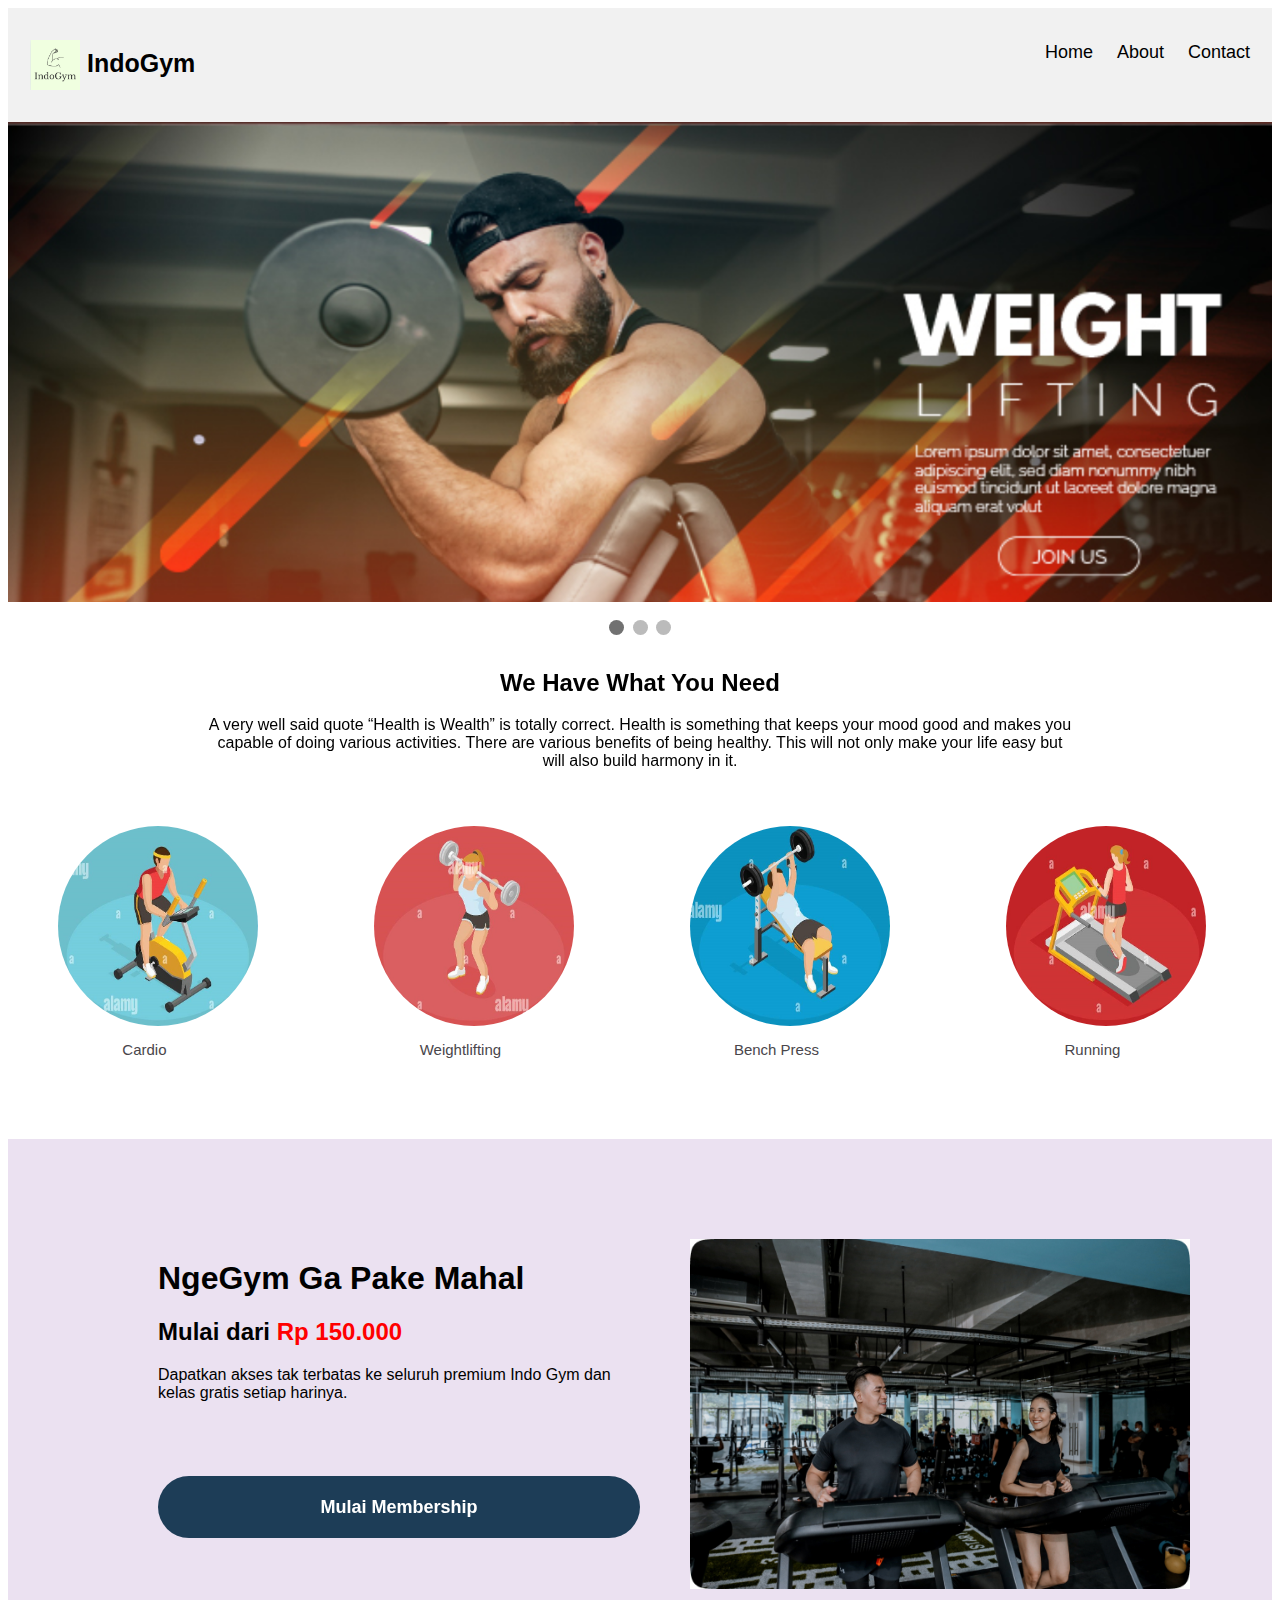
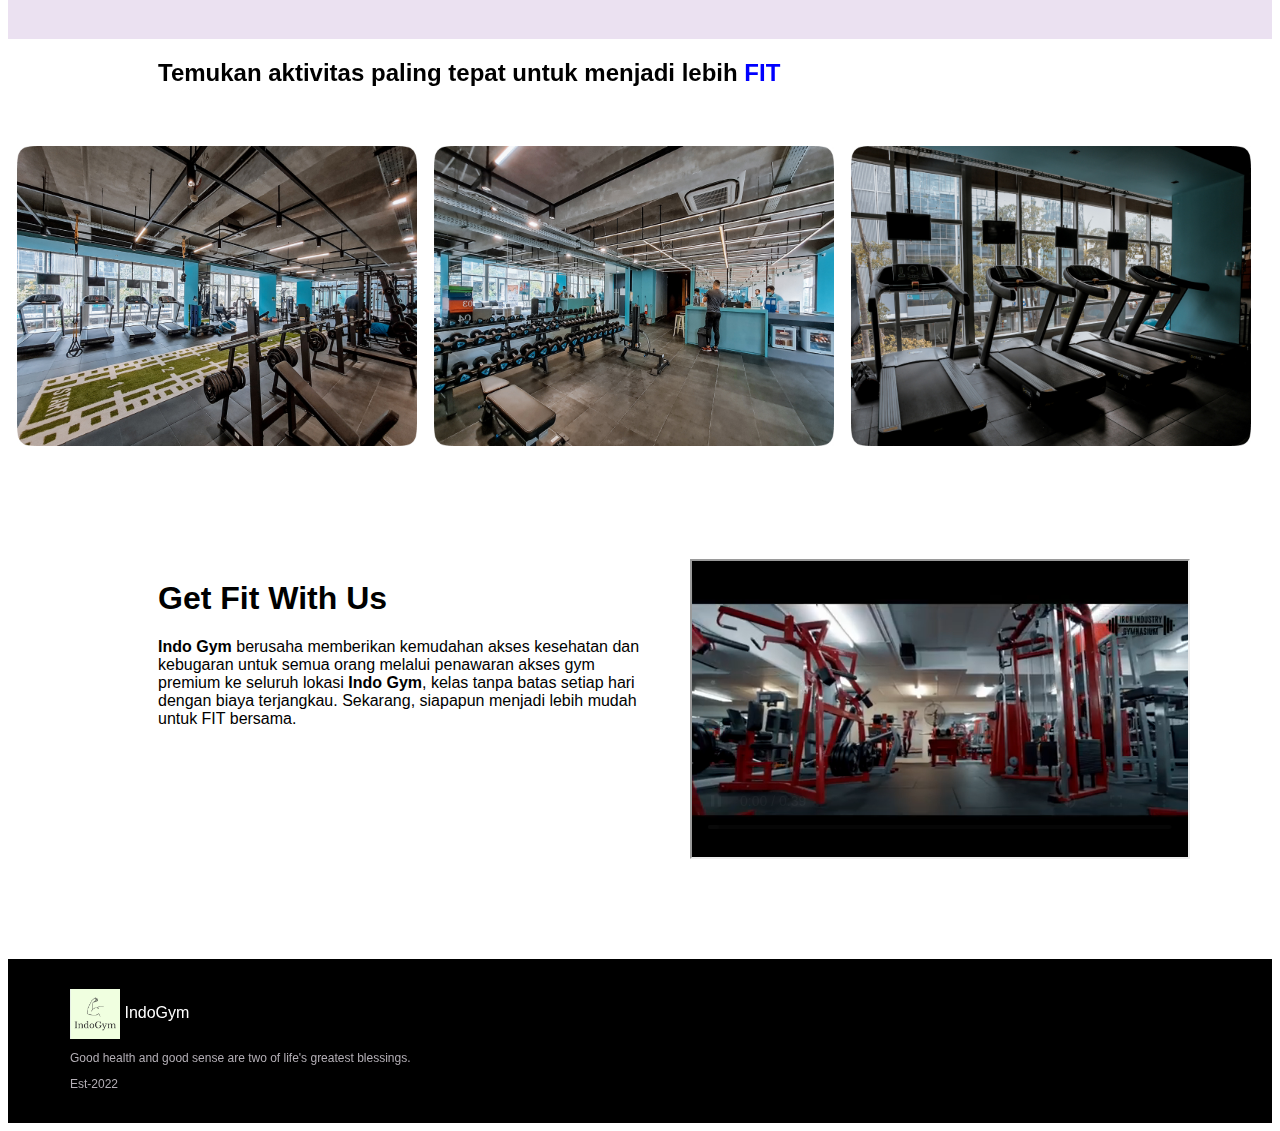
<file: index.html>
<!DOCTYPE html>
<html>
<head>
    
    <meta name="viewport" content="width=device-width, initial-scale=1">
    <link rel="stylesheet" href="style.css">
    <link rel="stylesheet" href="responsive.css">
    <link rel="icon" href="logo.png">
    <title>IndoGym - Best Gym in Indonesia</title>
    
</head>
<body>
  <div class="header">
    <a href="#default" class="logo">
      <img src="logo.png" alt=""> IndoGym
    </a>
    <div class="header-right">
      <a href="index.html">Home</a>
      <a href="about.html">About</a>
      <a href="contact.html">Contact</a>
    </div>
</div>

    <div class="slideshow-container">
    
        <div class="mySlides fade">
          <img src="carousel1.png" style="width:100%">
        </div>

        <div class="mySlides fade">
          <img src="carousel2.png" style="width:100%">
        </div>

        <div class="mySlides fade">
          <img src="carousel3.png" style="width:100%">
        </div>
    
    </div>
    <br>
    
    <div style="text-align:center">
      <span class="dot"></span> 
      <span class="dot"></span> 
      <span class="dot"></span> 
    </div>

    <div class="content1">
        <h2>We Have What You Need </h2>
        <div class="content1-paragraph">
            <p>A very well said quote “Health is Wealth” is totally correct. 
            Health is something that keeps your mood good and makes you capable of doing various activities. 
            There are various benefits of being healthy. 
            This will not only make your life easy but will also build harmony in it.</p>
        </div>
        
        <div class="lessons">
            <div class="lesson">
              <div class="lesson-icon">
                <img src="activity1.jpg">
              </div>
               <p class="text-contents">Cardio</p>
            </div>
            <div class="lesson">
              <div class="lesson-icon">
                <img src="activity2.jpg">
              </div>
              <p class="text-contents">Weightlifting</p>
            </div>
            <div class="lesson">
              <div class="lesson-icon">
                <img src="activity3.jpg">
              </div>
              <p class="text-contents">Bench Press</p>
            </div>
            <div class="lesson">
              <div class="lesson-icon">
                <img src="activity4.jpg">
              </div>
              <p class="text-contents">Running</p>
            </div>
            <div class="clear"></div>
          </div>
    </div>

    <div class="content2">
        <div class="content2-left">
            <h1>NgeGym Ga Pake Mahal</h1>
            <h2>Mulai dari <span class="harga">Rp 150.000</span></h2>
            <p>Dapatkan akses tak terbatas ke seluruh premium Indo Gym dan kelas gratis setiap harinya.</p>
            <br>   
            <button class="btn-membership">Mulai Membership</button>
        </div>
        <div class="content2-right">
            <div class="content-right-img">
                <img src="register.jpg">
            </div>
        </div>
    </div>
    <div class="content3">
        <div class="content3-first">
            <h2>Temukan aktivitas paling tepat untuk menjadi lebih <span class="fit">FIT</span></h2>
        </div>

        <div class="lessons">
            <div class="lessoncontent3">
              <div class="lesson-iconcontent3">
                <img src="content3img1.jpg">
              </div>
            </div>
            <div class="lessoncontent3">
              <div class="lesson-iconcontent3">
                <img src="content3img2.jpg">
              </div>
            </div>
            <div class="lessoncontent3">
              <div class="lesson-iconcontent3">
                <img src="content3img3.jpg">
              </div>
            </div>
            <div class="clear"></div>
          </div>

    </div>

    <div class="content4">
        <div class="content4-left">
            <h1>Get Fit With Us</h1>
            <p><b>Indo Gym</b> berusaha memberikan kemudahan akses kesehatan dan 
                kebugaran untuk semua orang melalui penawaran akses gym premium ke seluruh lokasi <b>Indo Gym</b>, 
                kelas tanpa batas setiap hari dengan biaya terjangkau. Sekarang, 
                siapapun menjadi lebih mudah untuk FIT bersama.</p>
        </div>
        <div class="content4-right">
            <div class="content4-right-img">
                <iframe width="500" height="300" src="videoplayback.mp4"></iframe>
            </div>
        </div>

    </div>

    <footer>
        <div class="container">
          <img src="logo.png"> <span class="fotter-indogym">IndoGym</span> 
          <p>Good health and good sense are two of life's greatest blessings.</p>
          <p>Est-2022</p>
        </div>
    </footer>

<script>
let slideIndex = 0;
showSlides();

function showSlides() {
  let i;
  let slides = document.getElementsByClassName("mySlides");
  let dots = document.getElementsByClassName("dot");
  for (i = 0; i < slides.length; i++) {
    slides[i].style.display = "none";  
  }
  slideIndex++;
  if (slideIndex > slides.length) {slideIndex = 1}    
  for (i = 0; i < dots.length; i++) {
    dots[i].className = dots[i].className.replace(" active", "");
  }
  slides[slideIndex-1].style.display = "block";  
  dots[slideIndex-1].className += " active";
  setTimeout(showSlides, 2000); // Change image every 2 seconds
}
</script>

</body>
</html>
</file>
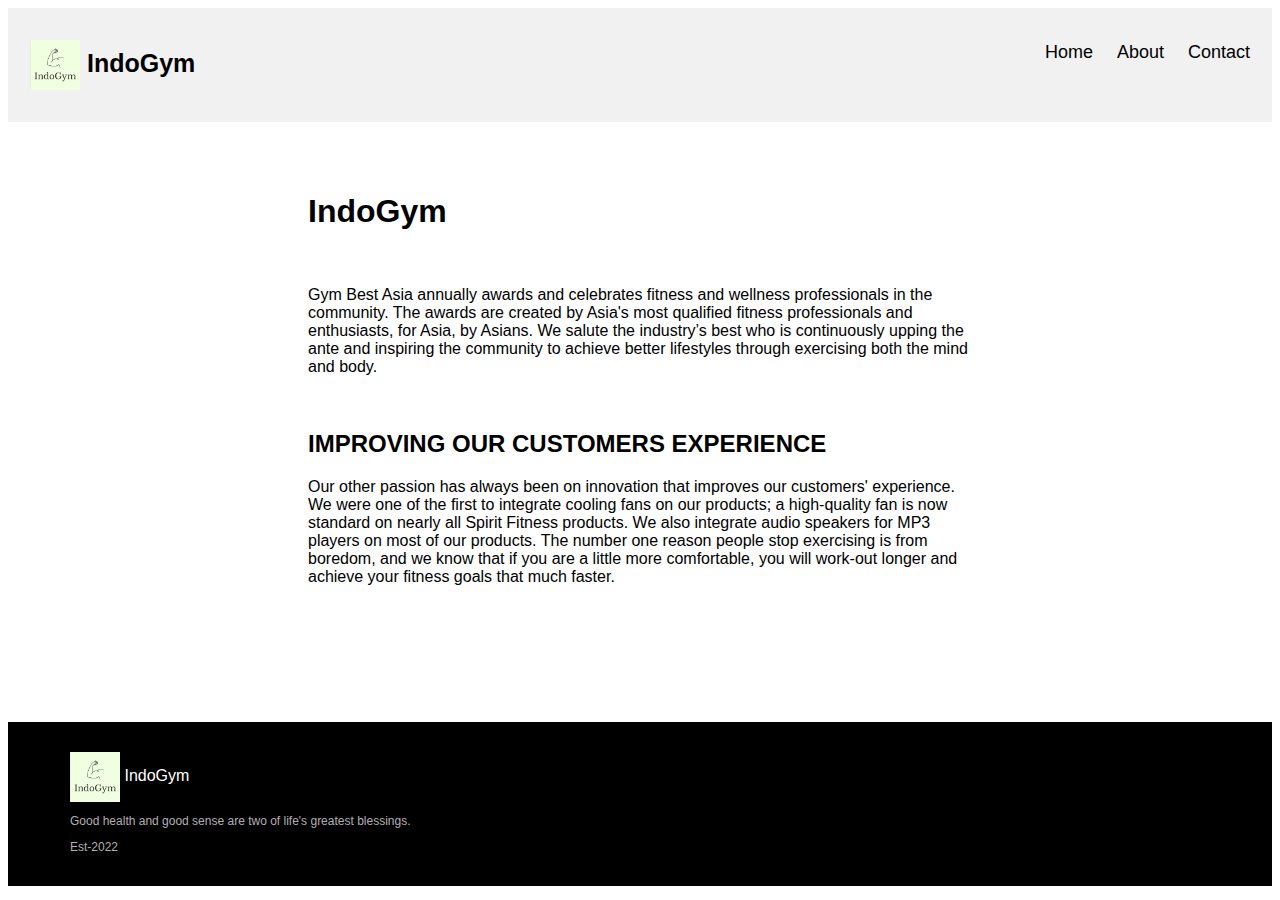
<file: about.html>
<!DOCTYPE html>
<html lang="en">
<head>
    <meta name="viewport" content="width=device-width, initial-scale=1">
    <link rel="stylesheet" href="style.css">
    <link rel="stylesheet" href="responsive.css">
    <link rel="icon" href="logo.png">
    <title>IndoGym - Best Gym in Indonesia</title>
</head>
<body>

  <div class="header">
    <a href="#default" class="logo">
      <img src="logo.png" alt=""> IndoGym
    </a>
    <div class="header-right">
      <a href="index.html">Home</a>
      <a href="about.html">About</a>
      <a href="contact.html">Contact</a>
    </div>
</div>


    <div class="container-about">
        <div class="container-about-content">
            <h1>IndoGym</h1>
            <br>
            <p>Gym Best Asia annually awards and celebrates fitness and wellness professionals in the community. The awards are created by 
                Asia's most qualified fitness professionals and enthusiasts, for Asia, by Asians.
                We salute the industry’s best who is continuously upping the ante and inspiring the 
                community to achieve better lifestyles through exercising both the mind and body.</p>
            <br>
            <h2>IMPROVING OUR CUSTOMERS EXPERIENCE</h2>
            <p>Our other passion has always been on innovation that improves our customers' experience. We were one of the first to integrate 
              cooling fans on our products; a high-quality fan is now standard on nearly all Spirit Fitness products. We 
              also integrate audio speakers for MP3 players on most of our products. The number one reason people stop 
              exercising is from boredom, and we know that if you are a little more comfortable, you will work-out 
              longer and achieve your fitness goals that much faster.</p>
          </div>
    </div>

    <footer>
        <div class="container">
          <img src="logo.png"> <span class="fotter-indogym">IndoGym</span> 
          <p>Good health and good sense are two of life's greatest blessings.</p>
          <p>Est-2022</p>
        </div>
    </footer>
    
</body>
</html>
</file>
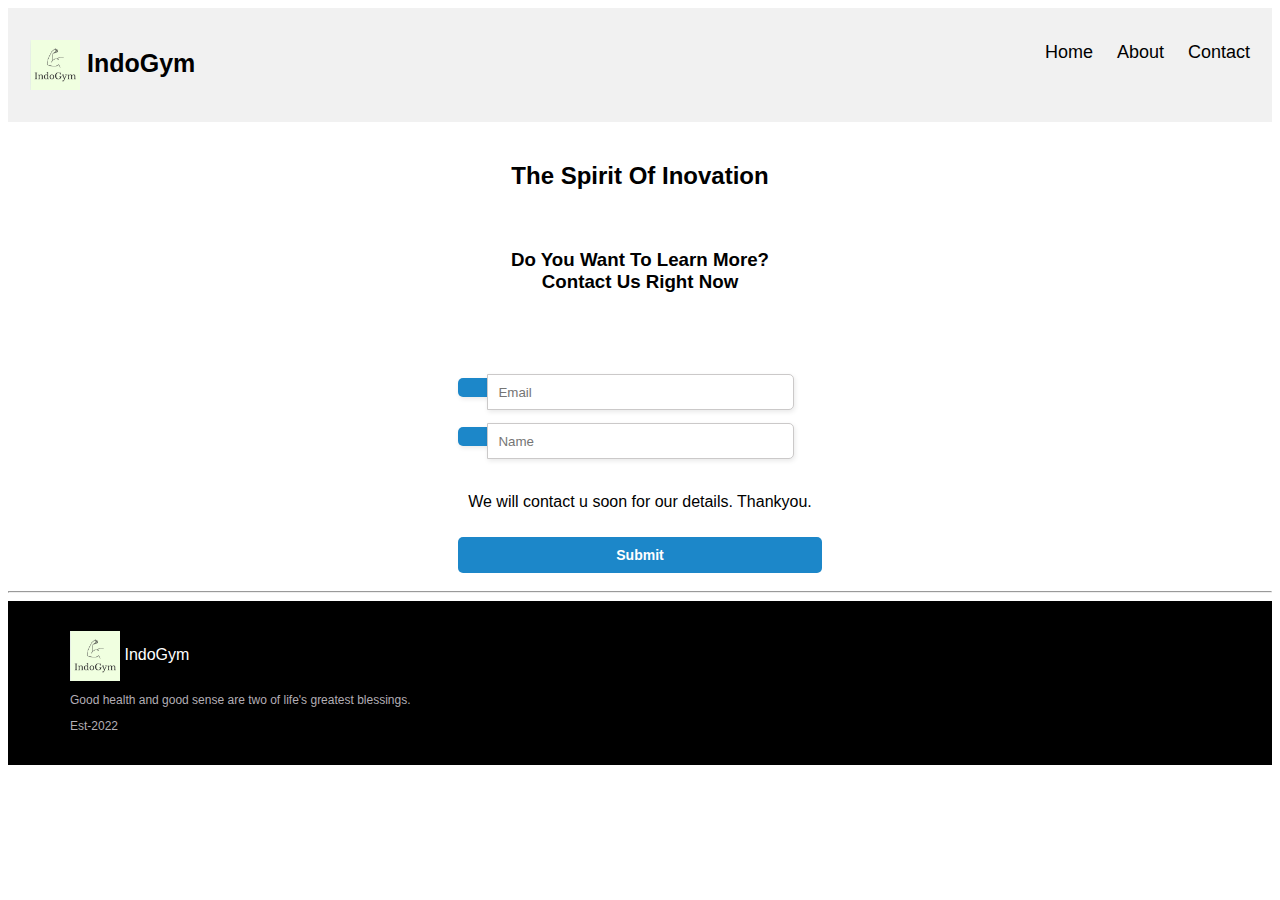
<file: contact.html>
<!DOCTYPE html>
<html lang="en">
<head>
    <meta name="viewport" content="width=device-width, initial-scale=1">
    <link rel="stylesheet" href="style.css">
    <link rel="stylesheet" href="responsive.css">
    <link href="https://fonts.googleapis.com/css?family=Roboto:300,400,500,700" rel="stylesheet">
    <link rel="stylesheet" href="https://use.fontawesome.com/releases/v5.4.1/css/all.css" integrity="sha384-5sAR7xN1Nv6T6+dT2mhtzEpVJvfS3NScPQTrOxhwjIuvcA67KV2R5Jz6kr4abQsz" crossorigin="anonymous">
    <link rel="icon" href="logo.png">
    <title>IndoGym - Best Gym in Indonesia</title>
</head>
<body>

    <div class="header">
        <a href="#default" class="logo">
          <img src="logo.png" alt=""> IndoGym
        </a>
        <div class="header-right">
          <a href="index.html">Home</a>
          <a href="about.html">About</a>
          <a href="contact.html">Contact</a>
        </div>
    </div>

    <div class="container-contact">
        <h2>The Spirit Of Inovation</h2>
    </div>
    <div class="container-content-contact">
        <h3>Do You Want To Learn More?
            <br>Contact Us Right Now</h3>
    </div>
    <div class="container-content-contact-form">
        <label id="icon" for="name"><i class="fas fa-envelope"></i></label>
        <input type="text" name="name" id="name" placeholder="Email" required/>
        <label id="icon" for="name"><i class="fas fa-user"></i></label>
        <input type="text" name="name" id="name" placeholder="Name" required/>
        <br>
        <br>
        <div class="btn-block">
            <p>We will contact u soon for our details. Thankyou</a>.</p>
            <button type="submit" href="/">Submit</button>
          </div>
    </div>

    <hr>
   

    <footer>
        <div class="container">
          <img src="logo.png"> <span class="fotter-indogym">IndoGym</span> 
          <p>Good health and good sense are two of life's greatest blessings.</p>
          <p>Est-2022</p>
        </div>
    </footer>
    
</body>
</html>
</file>
<file: style.css>
.header {
    overflow: hidden;
    background-color: #f1f1f1;
    padding: 20px 10px;
  }
  
  .header a {
    float: left;
    color: black;
    text-align: center;
    padding: 12px;
    text-decoration: none;
    font-size: 18px;
    line-height: 25px;
    border-radius: 4px;
  }
  
  .logo img{
    width: 50px;
    height: 50px;
  }
  
  .header a.logo {
    font-size: 25px;
    font-weight: bold;
  }
  

  .header a.active {
    background-color: rgb(170, 176, 182);
    color: white;
  }
  

  .header-right {
    float: right;
  }

  * {box-sizing: border-box;}
  body {font-family: Verdana, sans-serif;}
  .mySlides {display: none;}
  img {vertical-align: middle;}
  
  /* Slideshow container */
  .slideshow-container {
    max-width: 1500px;
    position: relative;
    margin: auto;
  }
  
  /* The dots/bullets/indicators */
  .dot {
    height: 15px;
    width: 15px;
    margin: 0 2px;
    background-color: #bbb;
    border-radius: 50%;
    display: inline-block;
    transition: background-color 0.6s ease;
  }
  
  .active {
    background-color: #717171;
  }
  
  /* Fading animation */
  .fade {
    animation-name: fade;
    animation-duration: 2s;
  }

  .content1{
    padding-top: 10px;
    height: 500px;
  }


  .content1 h2{
    text-align: center;
    font-family: Verdana, sans-serif;
  }

  .content1 .content1-paragraph{
    padding-left: 200px;
    padding-right: 200px;
    text-align: center;
  }

  @keyframes fade {
    from {opacity: .4} 
    to {opacity: 1}
  }
  


  .lesson-wrapper {
    padding-bottom: 80px;
    padding-left: 5%;
    padding-right: 5%;
    background-color: #f7f7f7;
    text-align: center;
  }
  
  .heading {
    padding-top: 80px;
    padding-bottom: 50px;
    color: #5f5d60;
  }
  
  .heading h2 {
    font-weight: normal;
  }
  
  .lesson {
    float: left;
    width: 25%;
    position: center;
    padding-left: 50px;
    padding-right: 50px;
  }
  
  .lesson-icon {

    padding-top: 40px;
  }

  .lesson-icon img {  

    width: 200px;
    height: 200px;
    cursor:pointer;
    border-radius: 100px;
    transition: 0.3s all ease-in-out
  }

  .lesson-icon img:hover{  
    transform: scale(1.05);
  }
  


  .lesson-icon p {
    position: absolute;
    top: 44%;
    width: 100%;
    color: white;
  }

  .text-contents {
    text-align: center;
    width: 80%;
    display: inline-block;
    margin-top: 15px;
    font-size: 15px;
    color: #49464b;
  }

  .content2{
    height: 500px;
    background-color: #ebe1f1 ;
  }
  .content2-left{
    width: 50%;
    padding-top: 100px;
    padding-left: 150px;
    float: left;
  }

  .harga{
    color:red;
  }

  .btn-membership {
    height: 62px;
    left: 0px;
    top: 30px;
    bottom: 30px;
    background: rgba(20, 54, 80, 0.96);
    border-radius: 32px;
    position: relative;
    font-style: normal;
    font-weight: bold;
    font-size: 18px !important;
    line-height: 22px !important;
    color: #fff !important;
    text-decoration: none !important;
    padding: 15px 30px;
    cursor:pointer;

  }
  
  .btn-membership:after {
    content: "";
    background: #f1f1f1;
    display: block;
    position: absolute;
    padding-top: 300%;
    padding-left: 350%;
    margin-left: -20px !important;
    margin-top: -120%;
    opacity: 0;
    transition: all 0.8s
  }
  
  .btn-membership:active:after {
    padding: 0;
    margin: 0;
    opacity: 1;
    transition: 0s
  }

  .content2-right{
    width: 50%;
    padding-left: 50px;
    padding-top: 100px;
    float:right;
  }

  .content-right-img img{
    width: 500px;
    height: 350px;
  }

  .content3{
    height: 500px;
  }

  .content3-first{
    padding-left: 150px;
  }

  .content3-first .fit{
    color: blue;
  }

  .lessoncontent3 {
    float: left;
    width: 33%;
    position: center;
  }


  .lesson-iconcontent3 {
    position: center;
    padding-top: 40px;

  }

  .lesson-iconcontent3 img {  
    position: center;
    width: 400px;
    height: 300px;
    display: block;
    margin-left: auto;
    margin-right: auto;
    cursor:pointer;
  }


  .content4{
    height: 400px;
  }
  .content4-left{
    width: 50%;
    padding-left: 150px;
    float: left;
  }
  .content4-right{
    width: 50%;
    padding-left: 50px;
    float: right;
  }

  .content4-right-img img{
    width: 500px;
    height: 350px;
  }

footer img {
  width: 125px;
}

footer p {
  color: #b3aeb5;
  font-size: 12px;
}

footer {
  padding-top: 30px;
  padding-bottom: 20px;
  background-color: black;
}

.container {
  max-width: 1170px;
  padding: 0 15px;
  margin: 0 auto;
}

.fotter-indogym{
  color:white;
}

.container img{
  width: 50px;
  height: 50px;
}

.container-about{
  height: 600px;
}

.container-about-content{
  padding-top: 50px;
  padding-left: 300px;
  padding-right: 300px;
  padding-bottom: 150px;
}

.container-contact h2{
  padding-top: 20px;
  text-align: center;
  font-family: Verdana, sans-serif;
}
.container-content-contact{
  padding-top: 20px;
  text-align: center;
  font-family: Verdana, sans-serif;
}

.container-content-contact-form{
  padding-top: 50px;
  padding-left: 450px;
  padding-right: 450px;
}


  label#icon {
    margin: 0;
    border-radius: 5px 0 0 5px;
  }

  input[type=text], input[type=password] {
  width: calc(100% - 57px);
  height: 36px;
  margin: 13px 0 0 -5px;
  padding-left: 10px; 
  border-radius: 0 5px 5px 0;
  border: solid 1px #cbc9c9; 
  box-shadow: 1px 2px 5px rgba(0,0,0,.09); 
  background: #fff; 
  }

  #icon {
  display: inline-block;
  padding: 9.3px 15px;
  box-shadow: 1px 2px 5px rgba(0,0,0,.09); 
  background: #1c87c9;
  color: #fff;
  text-align: center;
  }

  .btn-block {
  margin-top: 10px;
  text-align: center;
  }

  button {
  width: 100%;
  padding: 10px 0;
  margin: 10px auto;
  border-radius: 5px; 
  border: none;
  background: #1c87c9; 
  font-size: 14px;
  font-weight: 600;
  color: #fff;
  }

  button:hover {
  background: #26a9e0;
  }
</file>
<file: responsive.css>
/* Phone */
  @media only screen and (max-width: 670px) {
    .text {font-size: 11px}

    .content1 .content1-paragraph{
      width: 100%;
      padding-left: 0px;
      padding-right: 0px;
    }
  }

    /* Tablet */
  @media all and (max-width: 1000px) {
    .header a {
      float: none;
      display: block;
      text-align: left;
    }
    .header-right {
      float: none;
    }

    .content1{
      height: 1400px;
    }

    .lesson {
      width: 100%;
    }

    .lesson-icon{
      padding-left: 50px;
    }

    footer {
      text-align: center;
    }
    
    .btn {
      width: 100%;
    }

    .top-wrapper {
      text-align: left;
    }
    
    .header-right {
      display: none;
    }
    
    .menu-icon {
      display: block;
    }
    
    .top-wrapper h1 {
      font-size: 24px;
      line-height: 36px;
    }
    
    .top-wrapper p {
      font-size: 14px;
      line-height: 20px;
    }

    .content2{
      height: 500px;
    }

    .content2-left{
      width: 100%;
      padding-left: 20px;
    }

    .content-right-img img{
      display: none;
    }

    .content3{
      height: 1200px;
    } 
    .content3-first{
      width: 100%;
      padding-left: 20px;
    }

    .lessoncontent3{
      width: 100%;
    }
    
    .content4{
      height: 500px;
    }
    
    .content4-left{
      width: 100%;
      padding-left: 20px;
    }

    .content4-right{
      float: none;
      width: 100%;
      padding-left: 20px;
    }

    .content4-right-img iframe{
      width: 300px;
      height: 200px;
    }

    .container-about{
      height: 1000px;
    }
    
    .container-about-content{
      padding-top: 50px;
      padding-left: 20px;
      padding-right: 20px;
      padding-bottom: 50px;
    }

    .container-content-contact-form{
      display: none;
    }

  }
</file>
